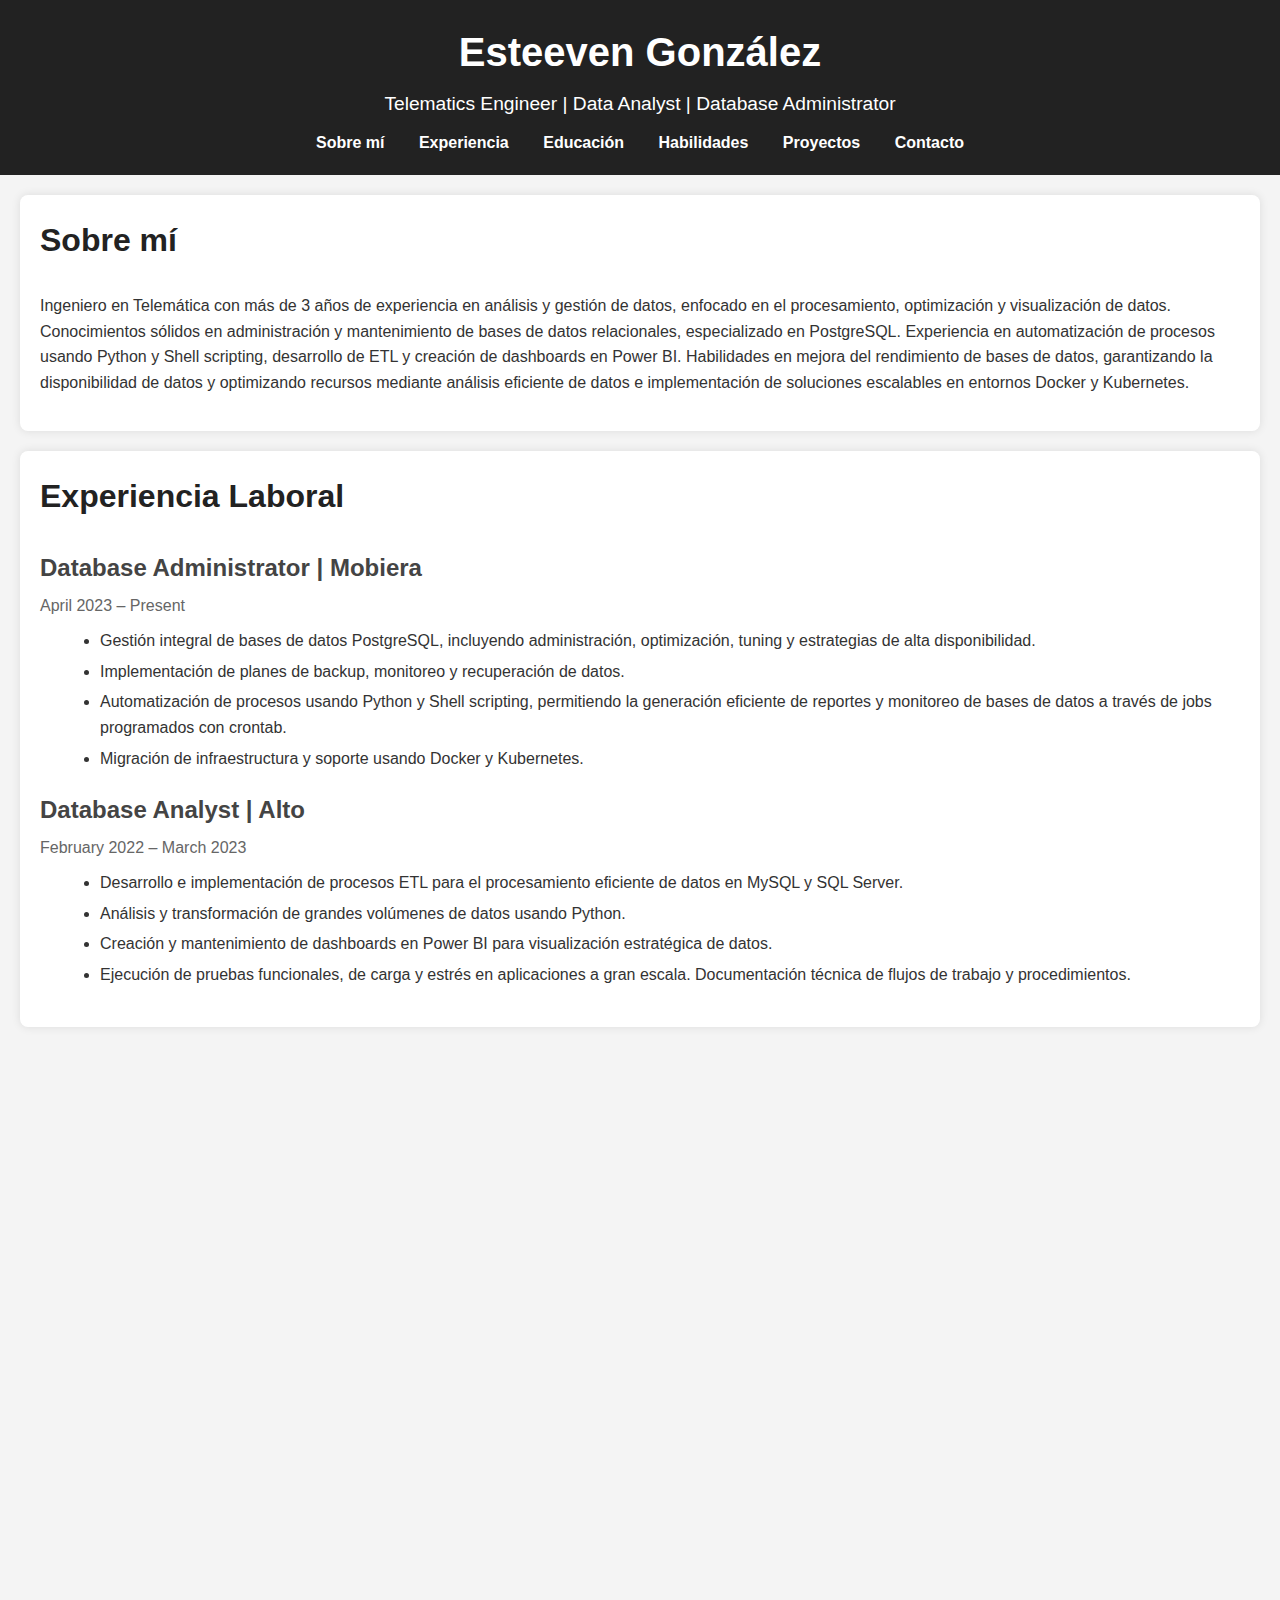
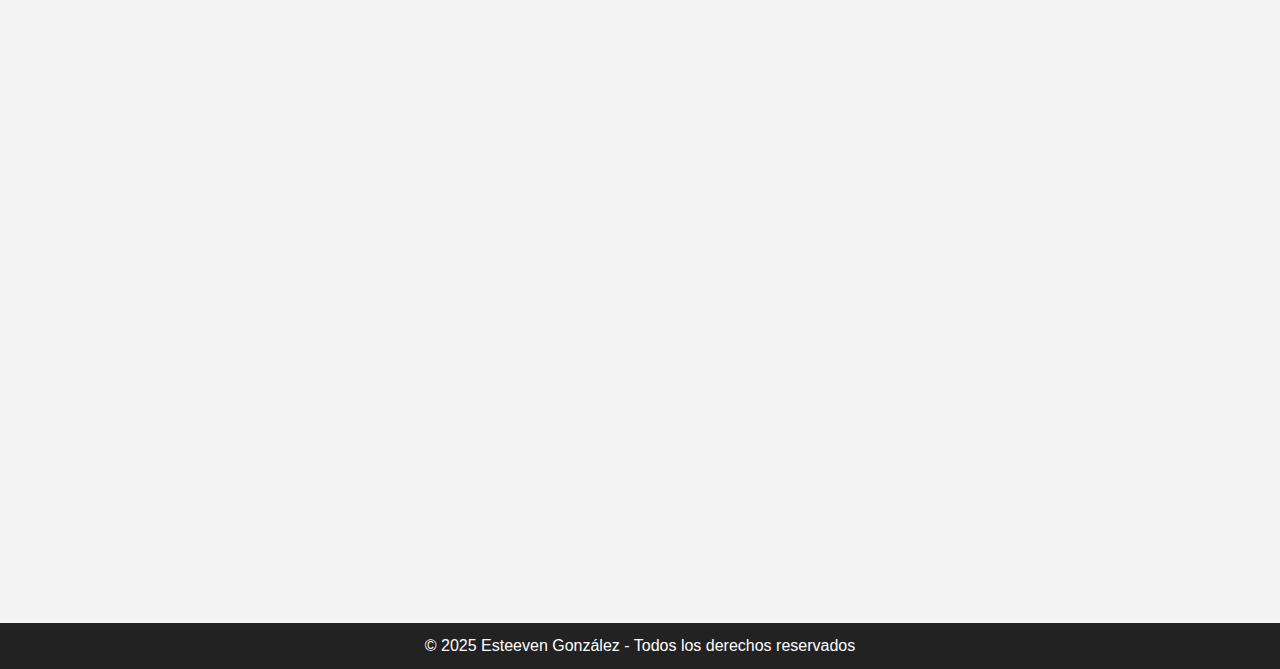
<file: portfolio/index.html>
<!DOCTYPE html>
<html lang="es">
<head>
    <meta charset="UTF-8">
    <meta name="viewport" content="width=device-width, initial-scale=1.0">
    <title>Portafolio - Esteeven González</title>
    <link rel="stylesheet" href="styles.css">
</head>
<body>
    <header>
        <h1>Esteeven González</h1>
        <p>Telematics Engineer | Data Analyst | Database Administrator</p>
        <nav>
            <ul>
                <li><a href="#about">Sobre mí</a></li>
                <li><a href="#experience">Experiencia</a></li>
                <li><a href="#education">Educación</a></li>
                <li><a href="#skills">Habilidades</a></li>
                <li><a href="#projects">Proyectos</a></li>
                <li><a href="#contact">Contacto</a></li>
            </ul>
        </nav>
    </header>

    <section id="about">
        <h2>Sobre mí</h2>
        <p>Ingeniero en Telemática con más de 3 años de experiencia en análisis y gestión de datos, enfocado en el procesamiento, optimización y visualización de datos. Conocimientos sólidos en administración y mantenimiento de bases de datos relacionales, especializado en PostgreSQL. Experiencia en automatización de procesos usando Python y Shell scripting, desarrollo de ETL y creación de dashboards en Power BI. Habilidades en mejora del rendimiento de bases de datos, garantizando la disponibilidad de datos y optimizando recursos mediante análisis eficiente de datos e implementación de soluciones escalables en entornos Docker y Kubernetes.</p>
    </section>

    <section id="experience">
        <h2>Experiencia Laboral</h2>
        <div class="job">
            <h3>Database Administrator | Mobiera</h3>
            <p>April 2023 – Present</p>
            <ul>
                <li>Gestión integral de bases de datos PostgreSQL, incluyendo administración, optimización, tuning y estrategias de alta disponibilidad.</li>
                <li>Implementación de planes de backup, monitoreo y recuperación de datos.</li>
                <li>Automatización de procesos usando Python y Shell scripting, permitiendo la generación eficiente de reportes y monitoreo de bases de datos a través de jobs programados con crontab.</li>
                <li>Migración de infraestructura y soporte usando Docker y Kubernetes.</li>
            </ul>
        </div>
        <div class="job">
            <h3>Database Analyst | Alto</h3>
            <p>February 2022 – March 2023</p>
            <ul>
                <li>Desarrollo e implementación de procesos ETL para el procesamiento eficiente de datos en MySQL y SQL Server.</li>
                <li>Análisis y transformación de grandes volúmenes de datos usando Python.</li>
                <li>Creación y mantenimiento de dashboards en Power BI para visualización estratégica de datos.</li>
                <li>Ejecución de pruebas funcionales, de carga y estrés en aplicaciones a gran escala. Documentación técnica de flujos de trabajo y procedimientos.</li>
            </ul>
        </div>
    </section>

    <section id="education">
        <h2>Educación</h2>
        <div class="education-item">
            <h3>Bachelor’s Degree in Telematics Engineering</h3>
            <p>Universidad Distrital Francisco José de Caldas | April 2022 – December 2024</p>
        </div>
        <div class="education-item">
            <h3>Associate Degree in Data Systematization</h3>
            <p>Universidad Distrital Francisco José de Caldas | February 2018 – November 2021</p>
        </div>
    </section>

    <section id="skills">
        <h2>Habilidades</h2>
        <ul>
            <li><strong>Bases de datos:</strong> PostgreSQL, MySQL, SQL Server</li>
            <li><strong>Programación & herramientas:</strong> Python, Power BI, Postman, Visual Studio (ETL)</li>
            <li><strong>Automatización & contenedores:</strong> Docker, Kubernetes, Linux</li>
            <li><strong>Control de versiones:</strong> GIT</li>
            <li><strong>Herramientas de productividad & análisis:</strong> Microsoft Excel</li>
        </ul>
    </section>

    <section id="projects">
        <h2>Proyectos</h2>
        <div class="project">
            <h3>Optimización de bases de datos PostgreSQL</h3>
            <p>Implementación de estrategias de tuning y optimización en entornos de producción, mejorando el rendimiento y la disponibilidad de los datos.</p>
        </div>
        <div class="project">
            <h3>Automatización de ETL con Python</h3>
            <p>Desarrollo de scripts en Python para la automatización de procesos ETL, reduciendo el tiempo de procesamiento de datos en un 30%.</p>
        </div>
    </section>

    <section id="contact">
        <h2>Contacto</h2>
        <p>Email: <a href="mailto:stevengon974@gmail.com">stevengon974@gmail.com</a></p>
        <p>Teléfono: (+57) 304-543-2552</p>
        <p>LinkedIn: <a href="https://www.linkedin.com/in/steven-gonzalez-274489216/" target="_blank">Steven González</a></p>
    </section>

    <footer>
        <p>© 2025 Esteeven González - Todos los derechos reservados</p>
    </footer>

    <script src="script.js"></script>
</body>
</html>
</file>
<file: portfolio/styles.css>
/* Estilos generales */
body {
  font-family: Arial, sans-serif;
  margin: 0;
  padding: 0;
  background-color: #f4f4f4;
  color: #333;
  line-height: 1.6;
}

/* Estilos del header */
header {
  background-color: #222;
  color: white;
  text-align: center;
  padding: 20px;
}

header h1 {
  margin: 0;
  font-size: 2.5em;
}

header p {
  margin: 5px 0 0;
  font-size: 1.2em;
}

header nav ul {
  list-style: none;
  padding: 0;
  margin: 10px 0 0;
}

header nav ul li {
  display: inline;
  margin: 0 15px;
}

header nav ul li a {
  color: white;
  text-decoration: none;
  font-weight: bold;
}

header nav ul li a:hover {
  text-decoration: underline;
}

/* Estilos de las secciones */
section {
  padding: 20px;
  margin: 20px;
  background: white;
  border-radius: 8px;
  box-shadow: 0px 0px 10px rgba(0, 0, 0, 0.1);
}

section h2 {
  margin-top: 0;
  font-size: 2em;
  color: #222;
}

.job, .education-item, .project {
  margin-bottom: 20px;
}

.job h3, .education-item h3, .project h3 {
  margin: 0;
  font-size: 1.5em;
  color: #444;
}

.job p, .education-item p, .project p {
  margin: 5px 0;
  color: #666;
}

.job ul, .skills ul {
  list-style-type: disc;
  margin: 10px 0 0 20px;
}

.job ul li, .skills ul li {
  margin-bottom: 5px;
}

/* Estilos del footer */
footer {
  text-align: center;
  background: #222;
  color: white;
  padding: 10px;
  margin-top: 20px;
}

footer p {
  margin: 0;
}
</file>
